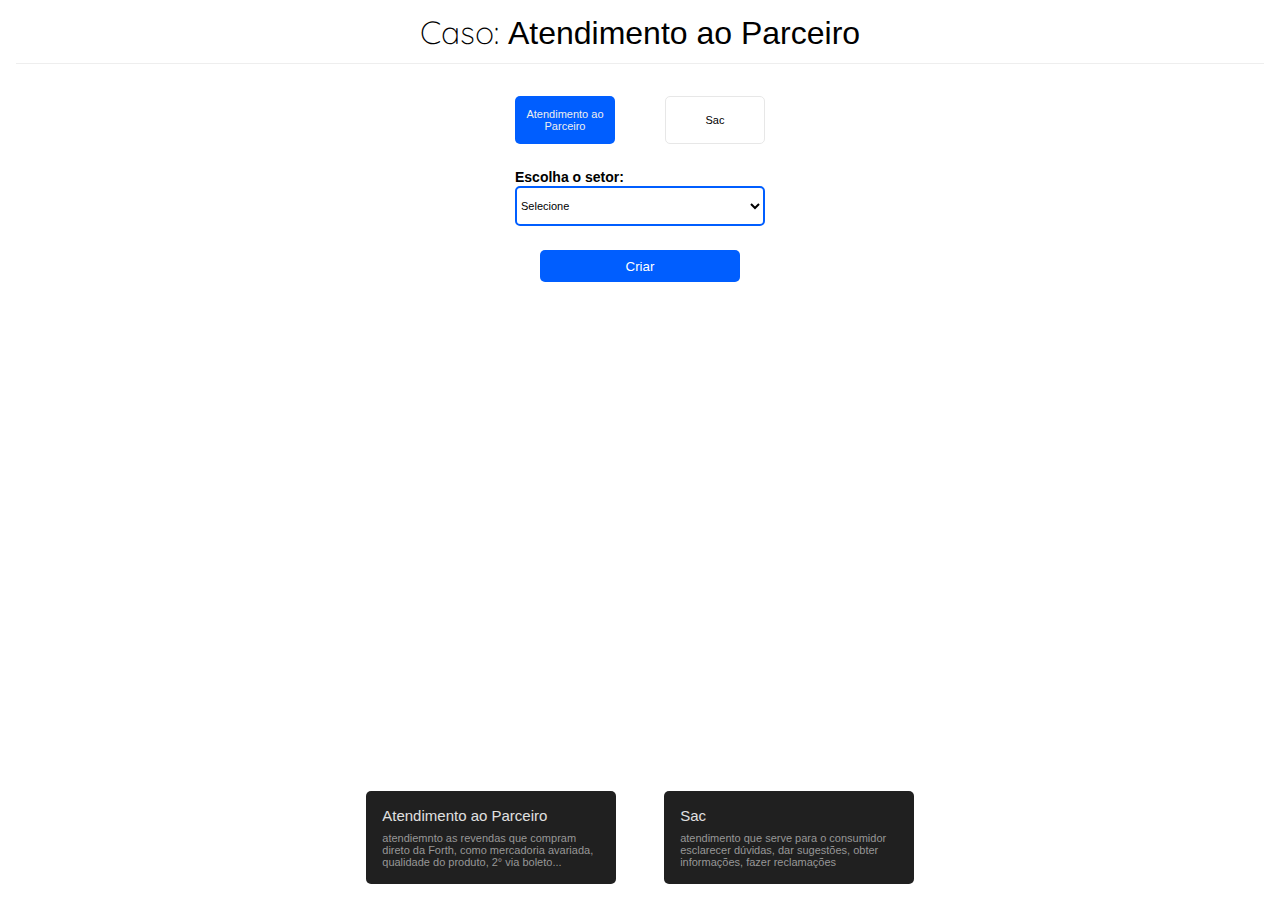
<file: INDEX.HTML>
<!DOCTYPE html>
<html lang="en">
<head>
    <meta charset="UTF-8">
    <meta name="viewport" content="width=device-width, initial-scale=1.0">
    <title>Formulário com Campos de Seleção Dependentes</title>

    <link rel="preconnect" href="https://fonts.googleapis.com">
    <link rel="preconnect" href="https://fonts.gstatic.com" crossorigin>
    <link href="https://fonts.googleapis.com/css2?family=Quicksand:wght@300;700&display=swap" rel="stylesheet">

    <link rel="stylesheet" href="style.css">
</head>
<body>
    <div class="topo">
        <div class="topo--descricao">
            <h1>Caso: <span>Atendimento ao Parceiro</span></h1>
        </div>
    </div>

    <div class="main">

        <div class="botao--main">
            <div class="botao--atendimento btnT ativoo">
                <span class="main--atendimento">Atendimento ao Parceiro</span>
            </div>
            <div class="botao--sac btnT">
                <span class="main--sac">Sac</span>
            </div>
        </div>

        <div class="main--container">

            <form id="myForm">
                <div class="options">
                    <label for="chooseOption" class="title titleselecao" >Escolha o setor:</label>
                    <select id="chooseOption" class="boxStyle">
                        <option value="selecione" class="optioon">Selecione</option>
                        <option value="1">Logistica</option>
                        <option value="2">Financeiro</option>
                        <option value="2">Qualidade</option>
                        <option value="2">Comercial</option>
                    </select>
                </div>
        
                <!-- LOGISTICA -->
                <div id="logistica" class="options">
                    <label for="logisticaa" class="title">Logistica:</label>
                    <select id="logisticaS" class="boxStyle">
                        <option value="selecionar">Selecione...</option>
                        <option value="Logistica1">Devolução</option>
                        <option value="Logistica3">Volume</option>
                        <option value="Logistica4">Atraso</option>
                        <option value="Logistica5">Outros</option>
                    </select>

                    <!-- devolução -->
                    <div id="devolucaoMain" class="options">
                        <label for="devolucao" class="title">Devolução:</label>
                        <select id="devolucaoS" class="boxStyle">
                            <option value="selecionar">Selecione... </option>
                            <option value="devolucao1">Material Avariado </option>
                            <option value="devolucao2">Volume errado</option>
                            <option value="devolucao3">Produto vencido</option>
                            <option value="devolucao4">Volume faltando por erro da Forth</option>
                            <option value="devolucao5">Recusa do cliente</option>
                        </select>
                    </div>
                </div>

                <!-- FINANCEIRO  -->
                <div id="financeiro" class="options">
                    <label for="financeiro" class="title">Financeiro:</label>
                    <select id="financeiroS" class="boxStyle">
                        <option value="">Selecione... </option>
                        <option value="financeiro1">Sustar cartorio </option>
                        <option value="financeiro2">Renegociação do cliente</option>
                        <option value="financeiro3">Boleto</option>
                    </select>
                    <!-- Renogociaçaõ do cliente -->
                    <div id="renegociacao" class="options">
                        <label for="renegociacao" class="title">Renegociação do cliente:</label>
                        <select id="renegociacaoS" class="boxStyle">
                            <option value="">Selecione... </option>
                            <option value="renegociacao1">Titulo protestado </option>
                            <option value="renegociacao2">Outros</option>
                        </select>
                    </div>
                    <!-- Boleto -->
                    <div id="boleto" class="options">
                        <label for="boleto" class="title">Boleto:</label>
                        <select id="boletoS" class="boxStyle">
                            <option value="">Selecione... </option>
                            <option value="boleto1">2° via de boleto</option>
                            <option value="boleto2">Baixar boleto</option>
                            <option value="boleto3">Correção de boleto</option>
                        </select>
                    </div>
                </div>

                <!-- QUALIDADE  -->
                <div id="qualidade" class="options">
                    <label for="qualidade" class="title">Qualidade:</label>
                    <select id="qualidadeS" class="boxStyle">
                        <option value="">Selecione... </option>
                        <option value="qualidade1">Linha Sais</option>
                        <option value="qualidade1">Linha Fertilizante Liquido</option>
                        <option value="qualidade1">Linha Domissaneante</option>
                        <option value="qualidade1">Linha Condicionador Substrato</option>
                        <option value="qualidade1">Linha Maquinas/ Pulverizadores</option>
                    </select>
                    <!-- Linha Sais -->
                    <div id="fertilizante" class="options">
                        <label for="fertilizante" class="title">Renegociação do cliente:</label>
                        <select id="fertilizanteS" class="boxStyle">
                            <option value="">Selecione... </option>
                            <option value="renegociacao1"> produto empredado </option>
                            <option value="renegociacao1"> Envazado produto diferente </option>
                            <option value="renegociacao2">Quantidade peso alterado</option>
                            <option value="renegociacao2"> Erro em rotulo</option>
                            <option value="renegociacao2">Caixa despacho com produto diferente</option>
                            <option value="renegociacao2">Outros</option>
                        </select>
                    </div>
                    <!-- Linha Fertilizante Liquido -->
                    <div id="fertilizante" class="options">
                        <label for="fertilizante" class="title">Linha Fertilizante Liquido:</label>
                        <select id="fertilizanteS" class="boxStyle">
                            <option value="">Selecione... </option>
                            <option value="renegociacao1"> Solução fora do padrão </option>
                            <option value="renegociacao1"> Envazado produto diferente </option>
                            <option value="renegociacao2"> Defeito em gatilho</option>
                            <option value="renegociacao2"> Caixa despacho com produto diferente</option>
                            <option value="renegociacao2"> Erro em rotulo</option>
                            <option value="renegociacao2">Outros</option>
                        </select>
                    </div>
                    <!-- Linha Domissaneante -->
                    <div id="fertilizante" class="options">
                        <label for="fertilizante" class="title">Linha Domissaneante:</label>
                        <select id="fertilizanteS" class="boxStyle">
                            <option value="">Selecione... </option>
                            <option value="renegociacao1"> Solução fora do padrão </option>
                            <option value="renegociacao1"> Envazado produto diferente </option>
                            <option value="renegociacao2"> Defeito em gatilho</option>
                            <option value="renegociacao2"> Caixa despacho com produto diferente</option>
                            <option value="renegociacao2"> Erro em rotulo</option>
                            <option value="renegociacao2">Outros</option>
                        </select>
                    </div>
                    <!-- Linha Condicionador Substrato -->
                    <div id="fertilizante" class="options">
                        <label for="fertilizante" class="title">Linha Condicionador Substrato:</label>
                        <select id="fertilizanteS" class="boxStyle">
                            <option value="">Selecione... </option>
                            <option value="renegociacao1"> Quantidade peso alterado </option>
                            <option value="renegociacao2"> Erro em rotulo</option>
                            <option value="renegociacao2"> Erro em rotulo</option>
                            <option value="renegociacao2">Outros</option>
                        </select>
                    </div>

                </div>
        
                <!-- COMERCIAL  -->
                <div id="comercial" class="options">
                    <label for="comercial" class="title">Comercial:</label>
                    <select id="comercialS" class="boxStyle">
                        <option value="">Selecione... </option>
                        <option value="comercial1">Desacordo no Pedido </option>
                        <option value="comercial2">Pedido de Cotação</option>
                        <option value="comercial3">Contato de representante</option>
                        <option value="comercial3">Tornar-se revenda</option>
                    </select>
                    <!-- desacordo pedido -->
                    <div id="desacordoPedido" class="options">
                        <label for="desacordoPedido" class="title">Renegociação do cliente:</label>
                        <select id="desacordoPedidoS" class="boxStyle">
                            <option value="">Selecione... </option>
                            <option value="desacordoPedido1">Titulo protestado </option>
                            <option value="desacordoPedido">Outros</option>
                        </select>
                    </div>
                    <!-- Boleto -->
                    <div id="boleto" class="options">
                        <label for="boleto" class="title">Boleto:</label>
                        <select id="boletoS" class="boxStyle">
                            <option value="">Selecione... </option>
                            <option value="MaterialAvariado1">Titulo protestado </option>
                            <option value="MaterialAvariado2">Outros</option>
                        </select>
                    </div>
                </div>

            </form>
        </div>

        <div class="main--containerSac">

            <form id="myForm">
                <div class="options">
                    <label for="chooseOption" class="title titleselecao" >Qual o caso:</label>
                    <select id="chooseOption" class="boxStyle">
                        <option value="selecione" class="optioon">Selecione</option>
                        <option value="1">Parceria com Marketing</option>
                        <option value="2">Não a revenda na cidade</option>
                        <option value="2">Problema no site</option>
                        <option value="2">Produto não encontrado em revenda</option>
                        <option value="2">Recomendações tecnicas</option>
                        <option value="2">Onde compras</option>
                        <option value="2">E-commerce rastreio</option>
                        <option value="2">Outros</option>
                    </select>
                </div>

            </form>
        </div>

        <div class="botao">
            <input type="submit" value="Criar">
        </div>
    </div>

    <footer>
        <div class="footer--main">
            <div class="importante">
                <span>Atendimento ao Parceiro</span>
                <p>atendiemnto as revendas que compram direto da Forth, como mercadoria avariada,
                    qualidade do produto, 2° via boleto...
                </p>
            </div>
    
            <div class="importante">
                <span>Sac</span> 
                <p>atendimento que serve para o consumidor esclarecer dúvidas, 
                    dar sugestões, obter informações, fazer reclamações</p>
            </div>
        </div>
    </footer>

    <script src="script.js"></script>
</body>

</html>
</file>
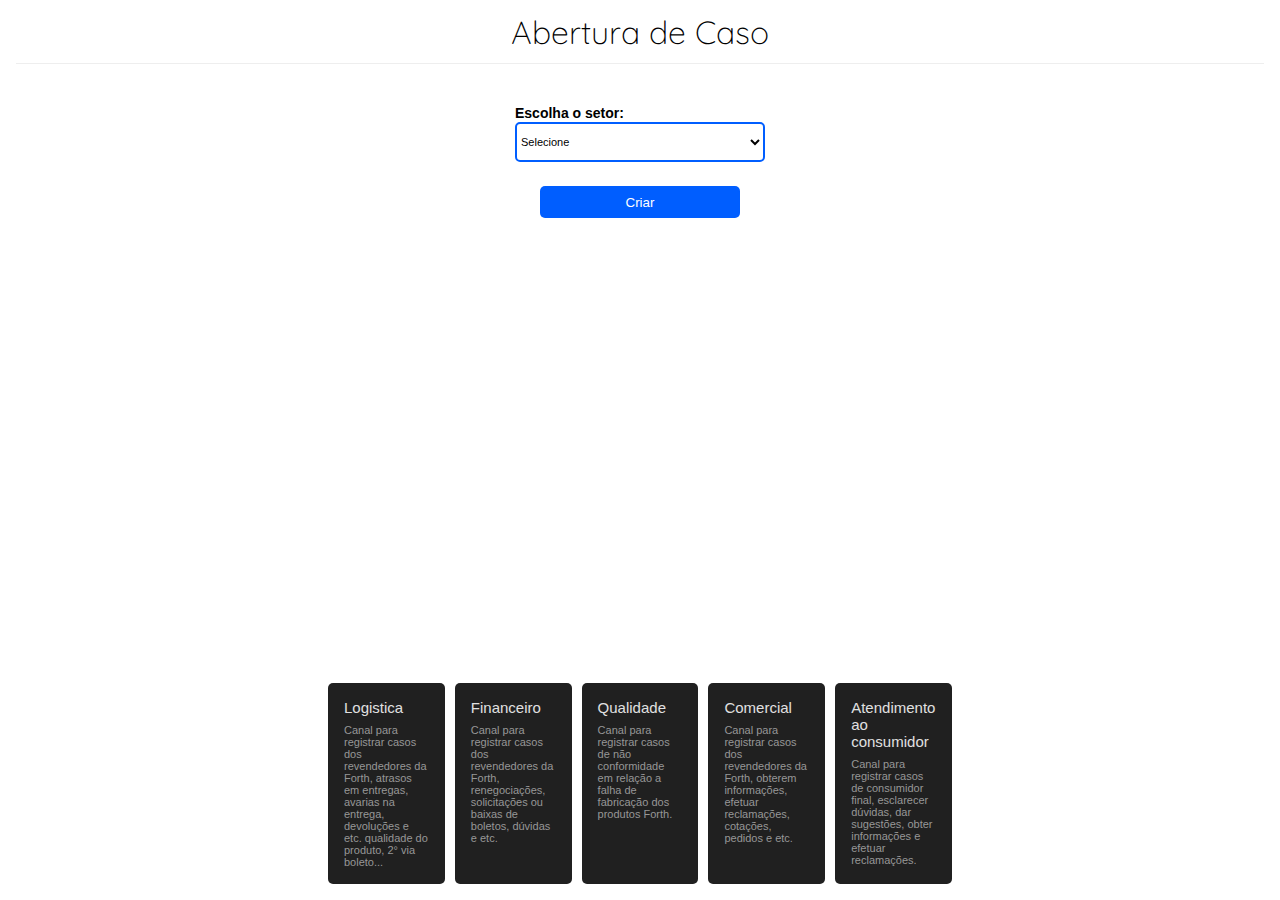
<file: ONPAGE.HTML>
<!DOCTYPE html>
<html lang="en">
<head>
    <meta charset="UTF-8">
    <meta name="viewport" content="width=device-width, initial-scale=1.0">
    <title>Formulário com Campos de Seleção Dependentes</title>

    <link rel="preconnect" href="https://fonts.googleapis.com">
    <link rel="preconnect" href="https://fonts.gstatic.com" crossorigin>
    <link href="https://fonts.googleapis.com/css2?family=Quicksand:wght@300;700&display=swap" rel="stylesheet">

    <link rel="stylesheet" href="style.css">
</head>
<body>
    <div class="topo">
        <div class="topo--descricao">
            <h1>Abertura de Caso</span></h1>
        </div>
    </div>

    <div class="main">

        <div class="main--container">

            <form id="myForm">
                <div class="options">
                    <label for="chooseOption" class="title titleselecao" >Escolha o setor:</label>
                    <select id="chooseOption" class="boxStyle">
                        <option value="selecione" class="optioon">Selecione</option>
                        <option value="1">Logistica</option>
                        <option value="2">Financeiro</option>
                        <option value="3">Qualidade</option>
                        <option value="4">Comercial</option>
                        <option value="5">Atendimento ao consumidor</option>
                    </select>
                </div>
        
                <!-- LOGISTICA -->
                <div id="logistica" class="options">
                    <label for="logisticaa" class="title titleselecao">Logistica:</label>
                    <select id="logisticaS" class="boxStyle">
                        <option value="selecionar">Selecione...</option>
                        <option value="Logistica1">Devolução</option>
                        <option value="Logistica3">Volume faltante</option>
                        <option value="Logistica4">Atraso</option>
                        <option value="devolucao1">Material Avariado </option>
                        <option value="devolucao5">Recusa do cliente</option>
                        <option value="Logistica5">Outros</option>
                    </select>

                    <!-- devolução -->
                    <div id="devolucaoMain" class="options">
                        <label for="devolucao" class="title titleselecao">Devolução:</label>
                        <select id="devolucaoS" class="boxStyle">
                            <option value="selecionar">Selecione... </option>
                            <option value="devolucao2">Volume errado</option>
                            <option value="devolucao3">Produto vencido</option>
                            <option value="devolucao1">Material Avariado </option>
                            <option value="devolucao4">Volume faltando por erro da Forth</option>
                        </select>
                    </div>
                </div>

                <!-- FINANCEIRO  -->
                <div id="financeiro" class="options">
                    <label for="financeiro" class="title titleselecao">Financeiro:</label>
                    <select id="financeiroS" class="boxStyle">
                        <option value="">Selecione... </option>
                        <option value="financeiro1">Sustar cartorio </option>
                        <option value="financeiro2">Renegociação do cliente</option>
                        <option value="financeiro3">Boleto</option>
                    </select>
                    <!-- Renogociaçaõ do cliente -->
                    <div id="renegociacao" class="options">
                        <label for="renegociacao" class="title titleselecao">Renegociação do cliente:</label>
                        <select id="renegociacaoS" class="boxStyle">
                            <option value="">Selecione... </option>
                            <option value="renegociacao1">Titulo protestado </option>
                            <option value="renegociacao2">Outros</option>
                        </select>
                    </div>
                    <!-- Boleto -->
                    <div id="boleto" class="options">
                        <label for="boleto" class="title titleselecao">Boleto:</label>
                        <select id="boletoS" class="boxStyle">
                            <option value="">Selecione... </option>
                            <option value="boleto1">2° via de boleto</option>
                            <option value="boleto2">Baixar boleto</option>
                            <option value="boleto3">Correção de boleto</option>
                        </select>
                    </div>
                </div>

                <!-- QUALIDADE  -->
                <div id="qualidade" class="options">
                    <label for="qualidade" class="title titleselecao">Qualidade:</label>
                    <select id="qualidadeS" class="boxStyle">
                        <option value="">Selecione... </option>
                        <option value="qualidade1">Linha Sais</option>
                        <option value="qualidade2">Linha Fertilizante Liquido</option>
                        <option value="qualidade3">Linha Domissaneante</option>
                        <option value="qualidade4">Linha Condicionador Substrato</option>
                        <option value="qualidade5">Linha Maquinas/ Pulverizadores</option>
                    </select>
                    <!-- Linha Sais -->
                    <div id="fertilizanteSais" class="options">
                        <label for="fertilizanteSais" class="title titleselecao">Linha Fertilizante Sais:</label>
                        <select id="fertilizanteSaisS" class="boxStyle">
                            <option value="">Selecione... </option>
                            <option value="renegociacao1">Produto empedrado </option>
                            <option value="renegociacao1">Envazados produtos diferentes </option>
                            <option value="renegociacao2">Quantidade peso alterado</option>
                            <option value="renegociacao2">Erro em rotulo</option>
                            <option value="renegociacao2">Caixa despacho com produto diferente</option>
                            <option value="renegociacao2">Outros</option>
                        </select>
                    </div>
                    <!-- Linha Fertilizante Liquido -->
                    <div id="fertilizanteLiquidos" class="options">
                        <label for="fertilizanteLiquidos" class="title titleselecao">Linha Fertilizante Liquido:</label>
                        <select id="fertilizanteLiquidosS" class="boxStyle">
                            <option value="">Selecione... </option>
                            <option value="renegociacao1"> Solução fora do padrão </option>
                            <option value="renegociacao1"> Envazado produto diferente </option>
                            <option value="renegociacao2"> Defeito em gatilho</option>
                            <option value="renegociacao2"> Caixa despacho com produto diferente</option>
                            <option value="renegociacao2"> Erro em rotulo</option>
                            <option value="renegociacao2">Outros</option>
                        </select>
                    </div>
                    <!-- Linha Domissaneante -->
                    <div id="fertilizanteDomi" class="options">
                        <label for="fertilizanteDomi" class="title titleselecao">Linha Domissaneante:</label>
                        <select id="fertilizanteDomiS" class="boxStyle">
                            <option value="">Selecione... </option>
                            <option value="renegociacao1"> Solução fora do padrão </option>
                            <option value="renegociacao1"> Envazado produto diferente </option>
                            <option value="renegociacao2"> Defeito em gatilho</option>
                            <option value="renegociacao2"> Caixa despacho com produto diferente</option>
                            <option value="renegociacao2"> Erro em rotulo</option>
                            <option value="renegociacao2">Outros</option>
                        </select>
                    </div>
                    <!-- Linha Condicionador Substrato -->
                    <div id="fertilizanteCond" class="options titleselecao">
                        <label for="fertilizanteCond" class="title titleselecao">Linha Condicionador Substrato:</label>
                        <select id="fertilizanteCondS" class="boxStyle">
                            <option value="">Selecione... </option>
                            <option value="renegociacao1"> Quantidade peso alterado </option>
                            <option value="renegociacao2"> Erro em rotulo</option>
                            <option value="renegociacao2">Outros</option>
                        </select>
                    </div>

                </div>
        
                <!-- COMERCIAL  -->
                <div id="comercial" class="options">
                    <label for="comercial" class="title titleselecao">Comercial:</label>
                    <select id="comercialS" class="boxStyle">
                        <option value="comercialSele">Selecione... </option>
                        <option value="comercial1">Desacordo no Pedido </option>
                        <option value="comercial2">Pedido de Cotação</option>
                        <option value="comercial3">Contato de representante</option>
                        <option value="comercial3">Quero ser uma revenda</option>
                    </select>
                    <!-- desacordo pedido -->
                    <div id="desacordoPedido" class="options">
                        <label for="desacordoPedido" class="title titleselecao">Desacordo no Pedido:</label>
                        <select id="desacordoPedidoS" class="boxStyle">
                            <option value="">Selecione... </option>
                            <option value="desacordoPedido1">Erro endereço de entrega</option>
                            <option value="desacordoPedido2">Pedido cadastrado errado</option>
                            <option value="desacordoPedido3">Cliente cadastrado errado</option>
                            <option value="desacordoPedido4">Revisão de frete</option>
                            <option value="desacordoPedido5">outros</option>
                        </select>
                    </div>
                </div>

                <!-- ATENDIMENTO AO CLIENTE  -->
                <div class="main--containerSac">
                    
                    <form id="myForm">
                        <div class="options">
                            <label for="chooseOption" class="title titleselecao" >Atendimento ao Cliente:</label>
                            <select id="chooseOption" class="boxStyle">
                                <option value="selecione" class="optioon">Selecione</option>
                                <option value="1">Parceria com Marketing</option>
                                <option value="2">Não há revenda na cidade</option>
                                <option value="2">Problema no site</option>
                                <option value="2">Produto não encontrado em revenda</option>
                                <option value="2">Recomendações tecnicas</option>
                                <option value="2">Onde comprar</option>
                                <option value="2">E-commerce rastreio</option>
                                <option value="2">Outros</option>
                            </select>
                        </div>
        
                    </form>
                </div>
            </form>
        </div>

        <div class="botao">
            <a href="https://forth.lightning.force.com/lightning/o/Case/new?count=1&nooverride=1&useRecordTypeCheck=1&navigationLocation=LIST_VIEW&uid=169539818308056514&recordTypeId=0126g000000GPvEAAW"><input type="submit" value="Criar"></a>
        </div>
    </div>

    <footer>
        <div class="footer--main">
            <div class="importante">
                <span>Logistica</span>
                <p>Canal para registrar casos dos revendedores da Forth, atrasos em entregas, avarias na entrega, devoluções e etc.
                    qualidade do produto, 2° via boleto...
                </p>
            </div>
    
            <div class="importante">
                <span>Financeiro</span> 
                <p>Canal para registrar casos dos revendedores da Forth, renegociações, solicitações ou baixas de boletos, dúvidas e etc.</p>
            </div>

            <div class="importante">
                <span>Qualidade</span> 
                <p>Canal para registrar casos de não conformidade em relação a falha de fabricação dos produtos Forth.</p>
            </div>

            <div class="importante">
                <span>Comercial</span> 
                <p>Canal para registrar casos dos revendedores da Forth, obterem informações, efetuar reclamações, cotações, pedidos e etc.</p>
            </div>

            <div class="importante">
                <span>Atendimento ao consumidor</span> 
                <p>Canal para registrar casos de consumidor final, esclarecer dúvidas, dar sugestões, obter informações e efetuar reclamações. </p>
            </div>
        </div>
    </footer>

    <script src="ONPAGE/scriptonp.js"></script>
</body>

</html>
</file>
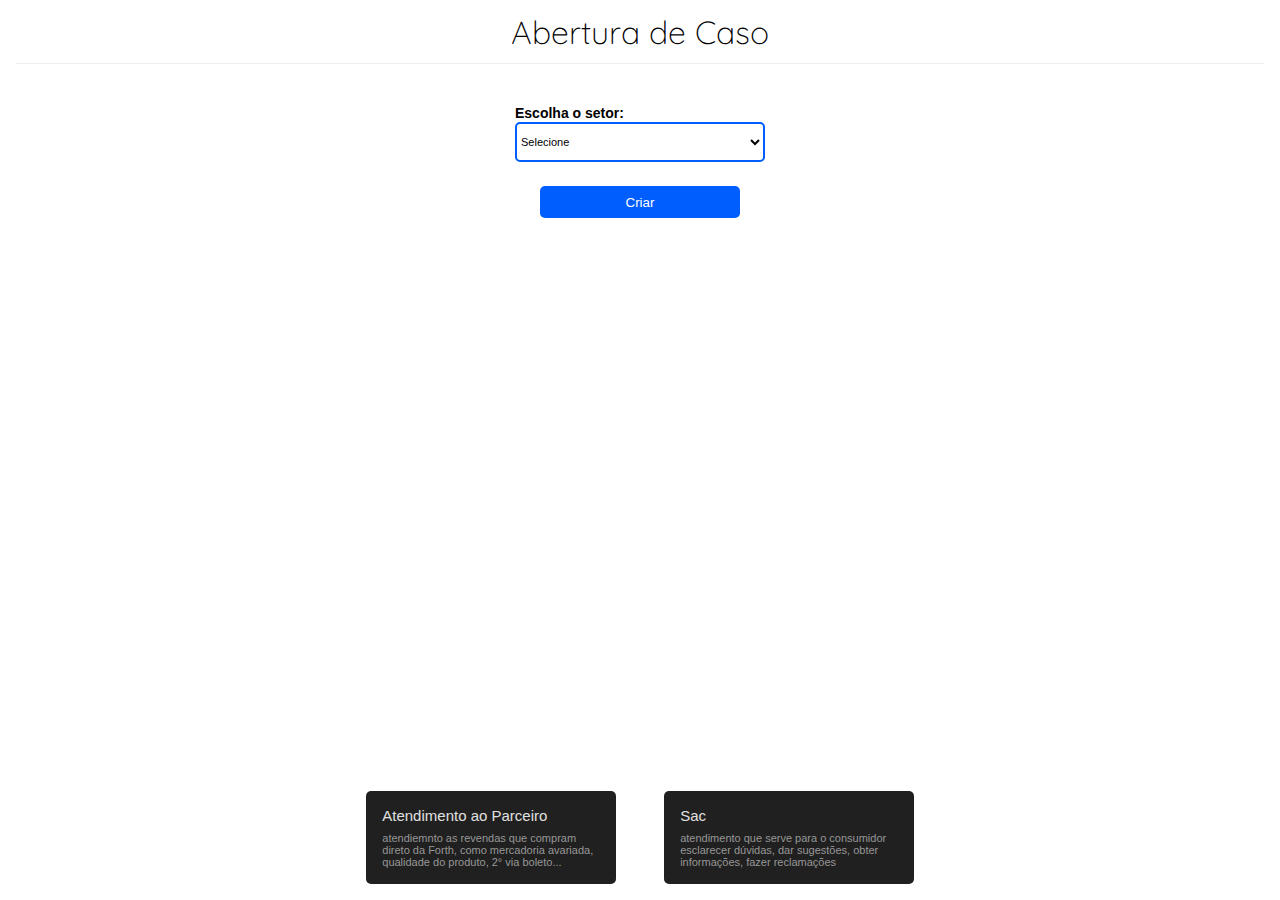
<file: ONPAGE/ONPAGE.HTML>
<!DOCTYPE html>
<html lang="en">
<head>
    <meta charset="UTF-8">
    <meta name="viewport" content="width=device-width, initial-scale=1.0">
    <title>Formulário com Campos de Seleção Dependentes</title>

    <link rel="preconnect" href="https://fonts.googleapis.com">
    <link rel="preconnect" href="https://fonts.gstatic.com" crossorigin>
    <link href="https://fonts.googleapis.com/css2?family=Quicksand:wght@300;700&display=swap" rel="stylesheet">

    <link rel="stylesheet" href="/style.css">
</head>
<body>
    <div class="topo">
        <div class="topo--descricao">
            <h1>Abertura de Caso</span></h1>
        </div>
    </div>

    <div class="main">

        <div class="main--container">

            <form id="myForm">
                <div class="options">
                    <label for="chooseOption" class="title titleselecao" >Escolha o setor:</label>
                    <select id="chooseOption" class="boxStyle">
                        <option value="selecione" class="optioon">Selecione</option>
                        <option value="1">Logistica</option>
                        <option value="2">Financeiro</option>
                        <option value="3">Qualidade</option>
                        <option value="4">Comercial</option>
                        <option value="5">Sac</option>
                    </select>
                </div>
        
                <!-- LOGISTICA -->
                <div id="logistica" class="options">
                    <label for="logisticaa" class="title titleselecao">Logistica:</label>
                    <select id="logisticaS" class="boxStyle">
                        <option value="selecionar">Selecione...</option>
                        <option value="Logistica1">Devolução</option>
                        <option value="Logistica3">Volume</option>
                        <option value="Logistica4">Atraso</option>
                        <option value="Logistica5">Outros</option>
                    </select>

                    <!-- devolução -->
                    <div id="devolucaoMain" class="options">
                        <label for="devolucao" class="title titleselecao">Devolução:</label>
                        <select id="devolucaoS" class="boxStyle">
                            <option value="selecionar">Selecione... </option>
                            <option value="devolucao1">Material Avariado </option>
                            <option value="devolucao2">Volume errado</option>
                            <option value="devolucao3">Produto vencido</option>
                            <option value="devolucao4">Volume faltando por erro da Forth</option>
                            <option value="devolucao5">Recusa do cliente</option>
                        </select>
                    </div>
                </div>

                <!-- FINANCEIRO  -->
                <div id="financeiro" class="options">
                    <label for="financeiro" class="title titleselecao">Financeiro:</label>
                    <select id="financeiroS" class="boxStyle">
                        <option value="">Selecione... </option>
                        <option value="financeiro1">Sustar cartorio </option>
                        <option value="financeiro2">Renegociação do cliente</option>
                        <option value="financeiro3">Boleto</option>
                    </select>
                    <!-- Renogociaçaõ do cliente -->
                    <div id="renegociacao" class="options">
                        <label for="renegociacao" class="title titleselecao">Renegociação do cliente:</label>
                        <select id="renegociacaoS" class="boxStyle">
                            <option value="">Selecione... </option>
                            <option value="renegociacao1">Titulo protestado </option>
                            <option value="renegociacao2">Outros</option>
                        </select>
                    </div>
                    <!-- Boleto -->
                    <div id="boleto" class="options">
                        <label for="boleto" class="title titleselecao">Boleto:</label>
                        <select id="boletoS" class="boxStyle">
                            <option value="">Selecione... </option>
                            <option value="boleto1">2° via de boleto</option>
                            <option value="boleto2">Baixar boleto</option>
                            <option value="boleto3">Correção de boleto</option>
                        </select>
                    </div>
                </div>

                <!-- QUALIDADE  -->
                <div id="qualidade" class="options">
                    <label for="qualidade" class="title titleselecao">Qualidade:</label>
                    <select id="qualidadeS" class="boxStyle">
                        <option value="">Selecione... </option>
                        <option value="qualidade1">Linha Sais</option>
                        <option value="qualidade1">Linha Fertilizante Liquido</option>
                        <option value="qualidade1">Linha Domissaneante</option>
                        <option value="qualidade1">Linha Condicionador Substrato</option>
                        <option value="qualidade1">Linha Maquinas/ Pulverizadores</option>
                    </select>
                    <!-- Linha Sais -->
                    <div id="fertilizanteSais" class="options">
                        <label for="fertilizanteSais" class="title titleselecao">Renegociação do cliente:</label>
                        <select id="fertilizanteSaisS" class="boxStyle">
                            <option value="">Selecione... </option>
                            <option value="renegociacao1">Produto empredado </option>
                            <option value="renegociacao1">Envazado produto diferente </option>
                            <option value="renegociacao2">Quantidade peso alterado</option>
                            <option value="renegociacao2">Erro em rotulo</option>
                            <option value="renegociacao2">Caixa despacho com produto diferente</option>
                            <option value="renegociacao2">Outros</option>
                        </select>
                    </div>
                    <!-- Linha Fertilizante Liquido -->
                    <div id="fertilizanteLiquidos" class="options">
                        <label for="fertilizanteLiquidos" class="title titleselecao">Linha Fertilizante Liquido:</label>
                        <select id="fertilizanteLiquidosS" class="boxStyle">
                            <option value="">Selecione... </option>
                            <option value="renegociacao1"> Solução fora do padrão </option>
                            <option value="renegociacao1"> Envazado produto diferente </option>
                            <option value="renegociacao2"> Defeito em gatilho</option>
                            <option value="renegociacao2"> Caixa despacho com produto diferente</option>
                            <option value="renegociacao2"> Erro em rotulo</option>
                            <option value="renegociacao2">Outros</option>
                        </select>
                    </div>
                    <!-- Linha Domissaneante -->
                    <div id="fertilizanteDomi" class="options">
                        <label for="fertilizanteDomi" class="title titleselecao">Linha Domissaneante:</label>
                        <select id="fertilizanteDomiS" class="boxStyle">
                            <option value="">Selecione... </option>
                            <option value="renegociacao1"> Solução fora do padrão </option>
                            <option value="renegociacao1"> Envazado produto diferente </option>
                            <option value="renegociacao2"> Defeito em gatilho</option>
                            <option value="renegociacao2"> Caixa despacho com produto diferente</option>
                            <option value="renegociacao2"> Erro em rotulo</option>
                            <option value="renegociacao2">Outros</option>
                        </select>
                    </div>
                    <!-- Linha Condicionador Substrato -->
                    <div id="fertilizanteCond" class="options titleselecao">
                        <label for="fertilizanteCond" class="title">Linha Condicionador Substrato:</label>
                        <select id="fertilizanteCondS" class="boxStyle">
                            <option value="">Selecione... </option>
                            <option value="renegociacao1"> Quantidade peso alterado </option>
                            <option value="renegociacao2"> Erro em rotulo</option>
                            <option value="renegociacao2"> Erro em rotulo</option>
                            <option value="renegociacao2">Outros</option>
                        </select>
                    </div>

                </div>
        
                <!-- COMERCIAL  -->
                <div id="comercial" class="options">
                    <label for="comercial" class="title titleselecao">Comercial:</label>
                    <select id="comercialS" class="boxStyle">
                        <option value="">Selecione... </option>
                        <option value="comercial1">Desacordo no Pedido </option>
                        <option value="comercial2">Pedido de Cotação</option>
                        <option value="comercial3">Contato de representante</option>
                        <option value="comercial3">Tornar-se revenda</option>
                    </select>
                    <!-- desacordo pedido -->
                    <div id="desacordoPedido" class="options">
                        <label for="desacordoPedido" class="title titleselecao">Renegociação do cliente:</label>
                        <select id="desacordoPedidoS" class="boxStyle">
                            <option value="">Selecione... </option>
                            <option value="desacordoPedido1">Erro endereço de entrega</option>
                            <option value="desacordoPedido2">Pedido cadastrado errado</option>
                            <option value="desacordoPedido3">Cliente cadastrado errado</option>
                            <option value="desacordoPedido4">Revisão de frete</option>
                            <option value="desacordoPedido5">outros</option>
                        </select>
                    </div>
                </div>

                <!-- SAC  -->
                <div class="main--containerSac">
        
                    <form id="myForm">
                        <div class="options">
                            <label for="chooseOption" class="title titleselecao" >Sac:</label>
                            <select id="chooseOption" class="boxStyle">
                                <option value="selecione" class="optioon">Selecione</option>
                                <option value="1">Parceria com Marketing</option>
                                <option value="2">Não a revenda na cidade</option>
                                <option value="2">Problema no site</option>
                                <option value="2">Produto não encontrado em revenda</option>
                                <option value="2">Recomendações tecnicas</option>
                                <option value="2">Onde compras</option>
                                <option value="2">E-commerce rastreio</option>
                                <option value="2">Outros</option>
                            </select>
                        </div>
        
                    </form>
                </div>
            </form>
        </div>

        <div class="botao">
            <input type="submit" value="Criar">
        </div>
    </div>

    <footer>
        <div class="footer--main">
            <div class="importante">
                <span>Atendimento ao Parceiro</span>
                <p>atendiemnto as revendas que compram direto da Forth, como mercadoria avariada,
                    qualidade do produto, 2° via boleto...
                </p>
            </div>
    
            <div class="importante">
                <span>Sac</span> 
                <p>atendimento que serve para o consumidor esclarecer dúvidas, 
                    dar sugestões, obter informações, fazer reclamações</p>
            </div>
        </div>
    </footer>

    <script src="scriptonp.js"></script>
</body>

</html>
</file>
<file: style.css>
*{
    font-family: Arial, Helvetica, sans-serif;
    margin: 0;
    padding: 0;
    box-sizing: border-box;
}
body{
    max-width: 100vw;
    max-height: 100vh;
}
.main{
    display: flex;
    flex-direction: column;
    align-items: center;
}
.main .botao--main{
    width: 250px;
    display: flex;
    justify-content: space-between;
    font-size: 11px;
    margin-bottom: 1rem;
}
.btnT{
    width: 100px;
    height: 3rem;
    display: flex;
    align-items: center;
    text-align: center;
    justify-content: center;
    border-radius: 5px;
    cursor: pointer;
    border: 1px solid #e7e7e7;
}
.ativoo{
    background: #005EFF;
    color: #eeeeee;
    border: none;
}

.topo{
    width: 100%;
    height: 4rem;
    display: flex;
    justify-content: center;
    align-items: center;
    padding: 0 1rem;
}
.topo--descricao{
    width: 100%;
    height: 100%;
    display: flex;
    justify-content: center;
    align-items: center;
    border-bottom: 1px solid #eeeeee;

}
.topo--descricao h1{
    font-family: 'Quicksand', sans-serif;
    font-weight: 300;
}
.boxStyle{
    width: 250px;
    height: 2.5rem;
    display: flex;
    font-size: 11px;
    border-radius: 5px;
    border: 2px solid #005EFF;
    background: #ffffff;
    cursor: pointer;
}
.options{
    padding: 0.5rem 0 0.5rem 0;
}
input[type="submit"]{
    width: 200px;
    height: 2rem;
    cursor: pointer;
    border-radius: 5px;
    background: #005EFF;
    color: #ffffff;
    border: none;
}
.main{
    padding: 2rem;
    width: 100%;
    display: flex;
    justify-content: center;
}
.botao{
    margin-top: 1rem;
    display: flex;
    justify-content: center;
}
.title{
    font-size: 12px;
}
.titleselecao{
    font-size: 14px;
    font-weight: 700;

}
option{
    margin: 10px;
}

/* FOOTER -- */
footer {
    position: absolute;
    bottom: 0;
    left: 0;
    width: 100%;
    display: flex;
    justify-content: center;
    padding: 1rem;
}
footer .footer--main{
    width: 50%;
    display: flex;
    justify-content: space-evenly;
    gap: 10px;
}
footer .footer--main .importante{
    background: #202020;
    width: 40%;
    padding: 1rem;
    border-radius: 5px;
}
footer .footer--main .importante span{
    display: block;
    margin-bottom: 0.5rem;
    color: #e0e0e0;
    font-size: 15px;
}
footer .footer--main .importante p{
    font-size: 11px;
    color: #979797;
}
</file>
